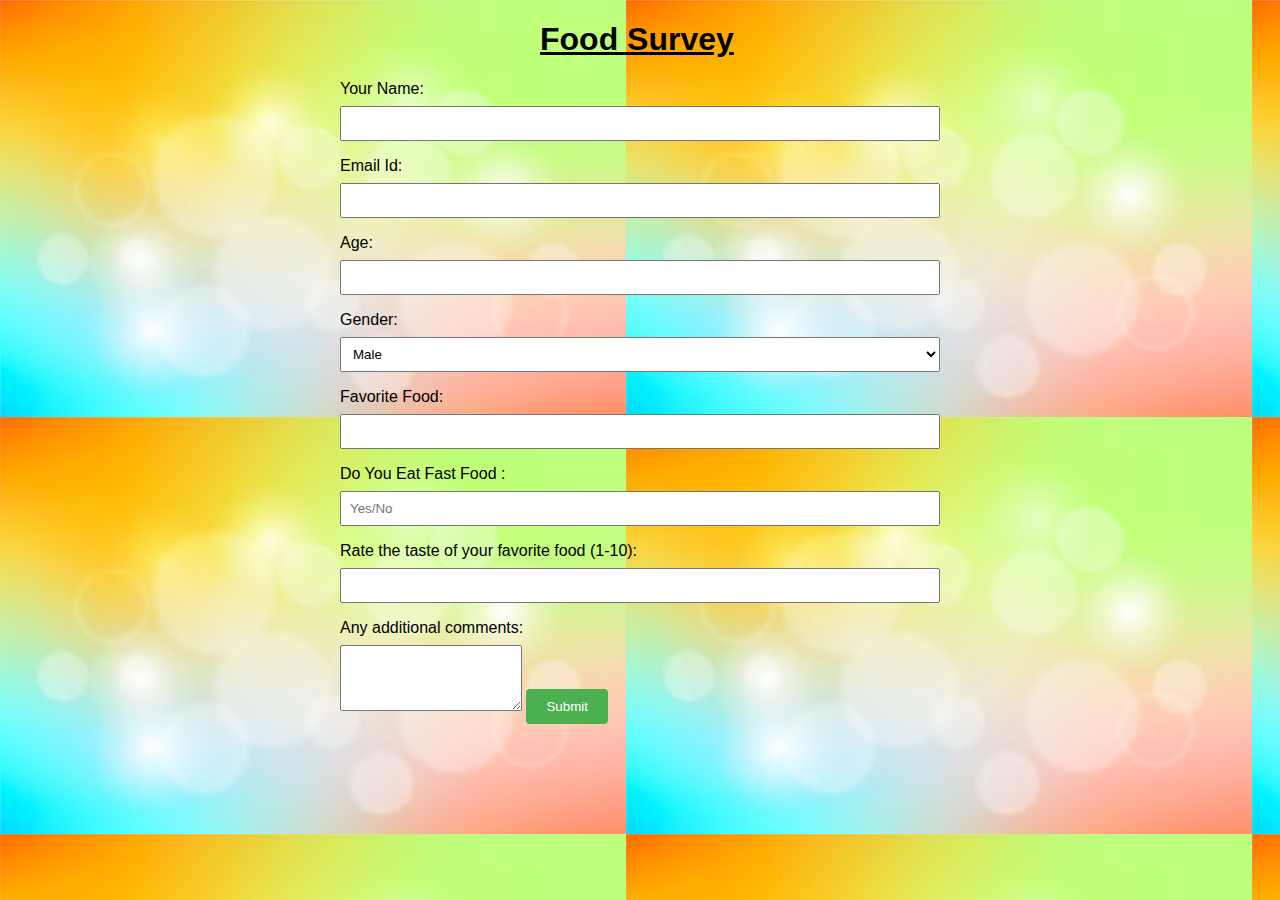
<file: FoodSurveyForm/index.html>
<!DOCTYPE html>
<html lang="en">
<head>
    <meta charset="UTF-8">
    <meta name="viewport" content="width=device-width, initial-scale=1.0">
    <title>FoodSurveyForm</title>
    <link rel="stylesheet" href="style.css">
</head>
<body>
    <form id="foodSurveyForm">
        <h1>Food Survey</h1>
    
        <label for="name">Your Name:</label>
        <input type="text" id="name" name="name" required>

        <label for="Ename">Email Id:</label>
        <input type="text" id="Ename" name="Ename" required>
    
        <label for="age">Age:</label>
        <input type="number" id="age" name="age" required>
    
        <label for="gender">Gender:</label>
        <select id="gender" name="gender" required>
            <option value="male">Male</option>
            <option value="female">Female</option>
            <option value="other">Other</option>
        </select>
    
        <label for="favoriteFood">Favorite Food:</label>
        <input type="text" id="favoriteFood" name="favoriteFood" required>

        <label for="ff">Do You Eat Fast Food : </label>
        <input type="test" id="ff" name="ff" placeholder="Yes/No">
    
        <label for="foodRating">Rate the taste of your favorite food (1-10):</label>
        <input type="number" id="foodRating" name="foodRating" min="1" max="10" required>
    
        <label for="comments">Any additional comments:</label>
        <textarea id="comments" name="comments" rows="4"></textarea>
    
        <button type="submit">Submit</button>
    </form>
    
</body>
</html>
</file>
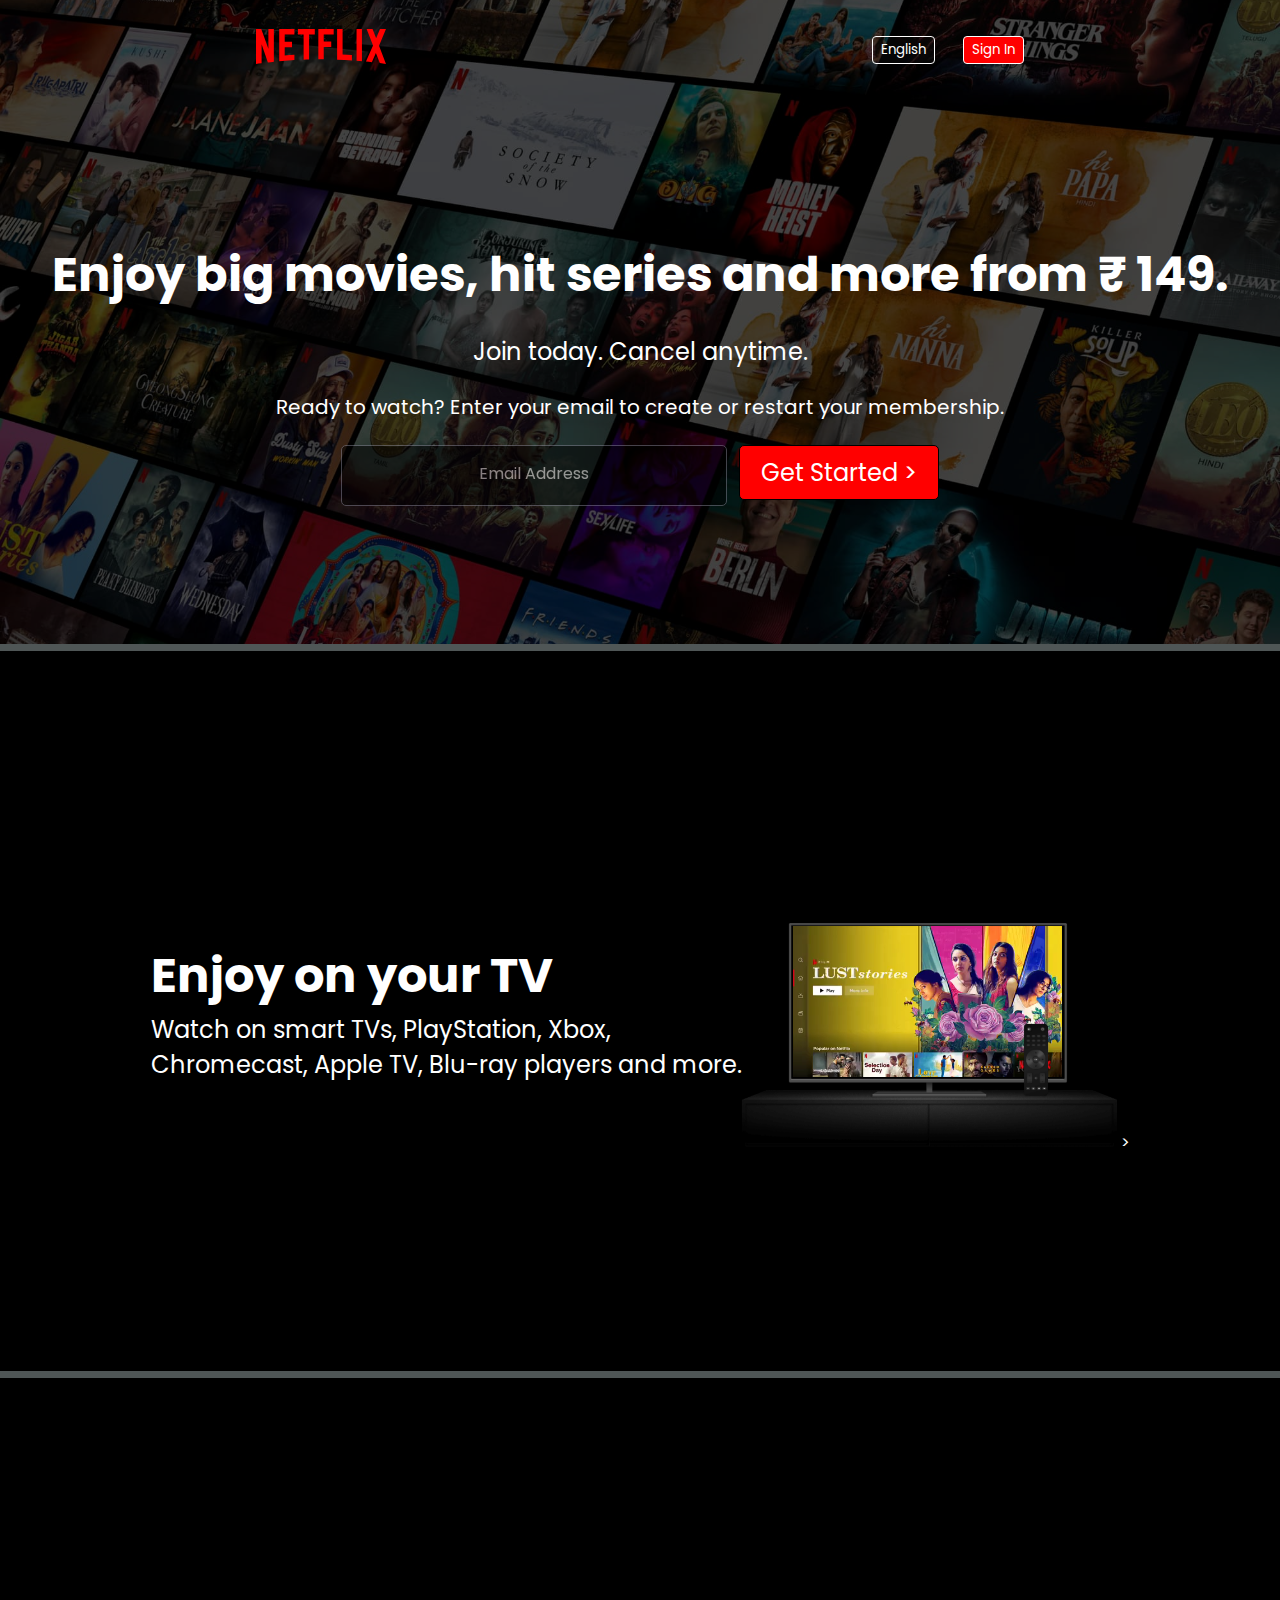
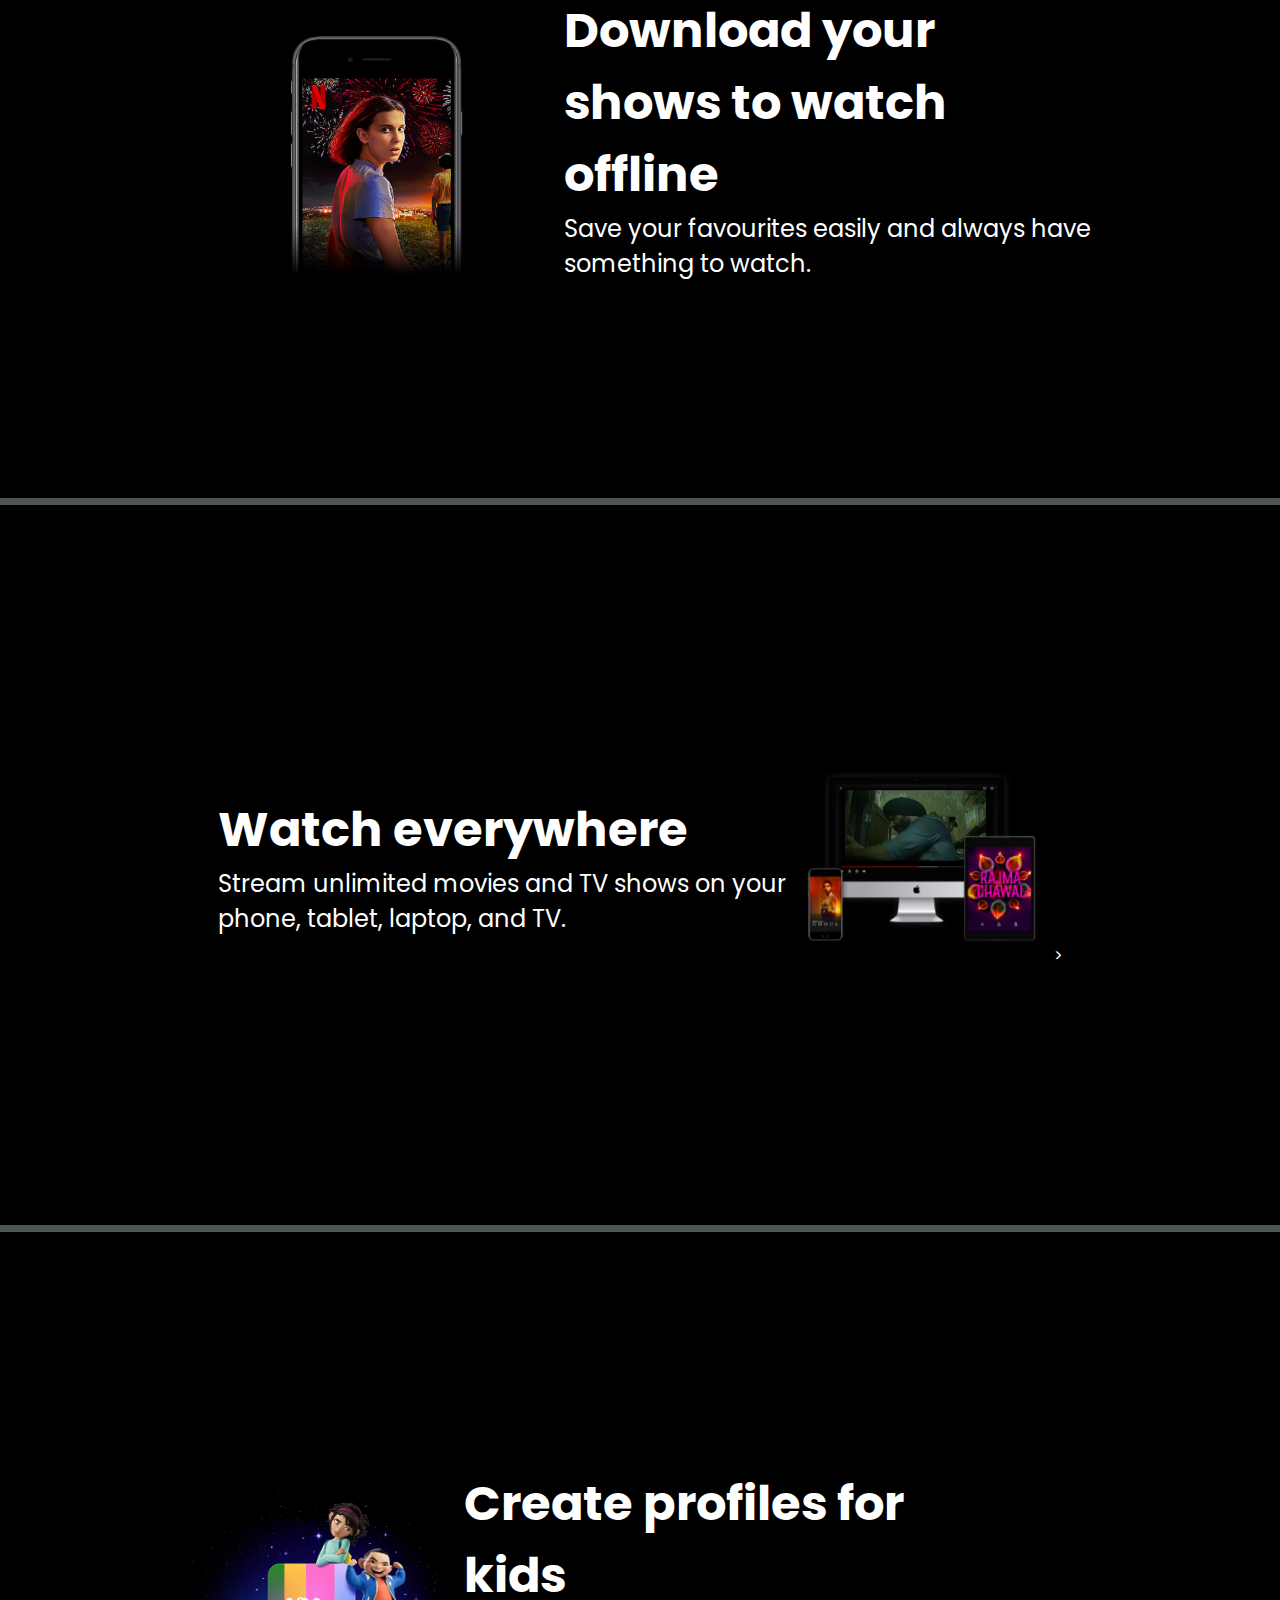
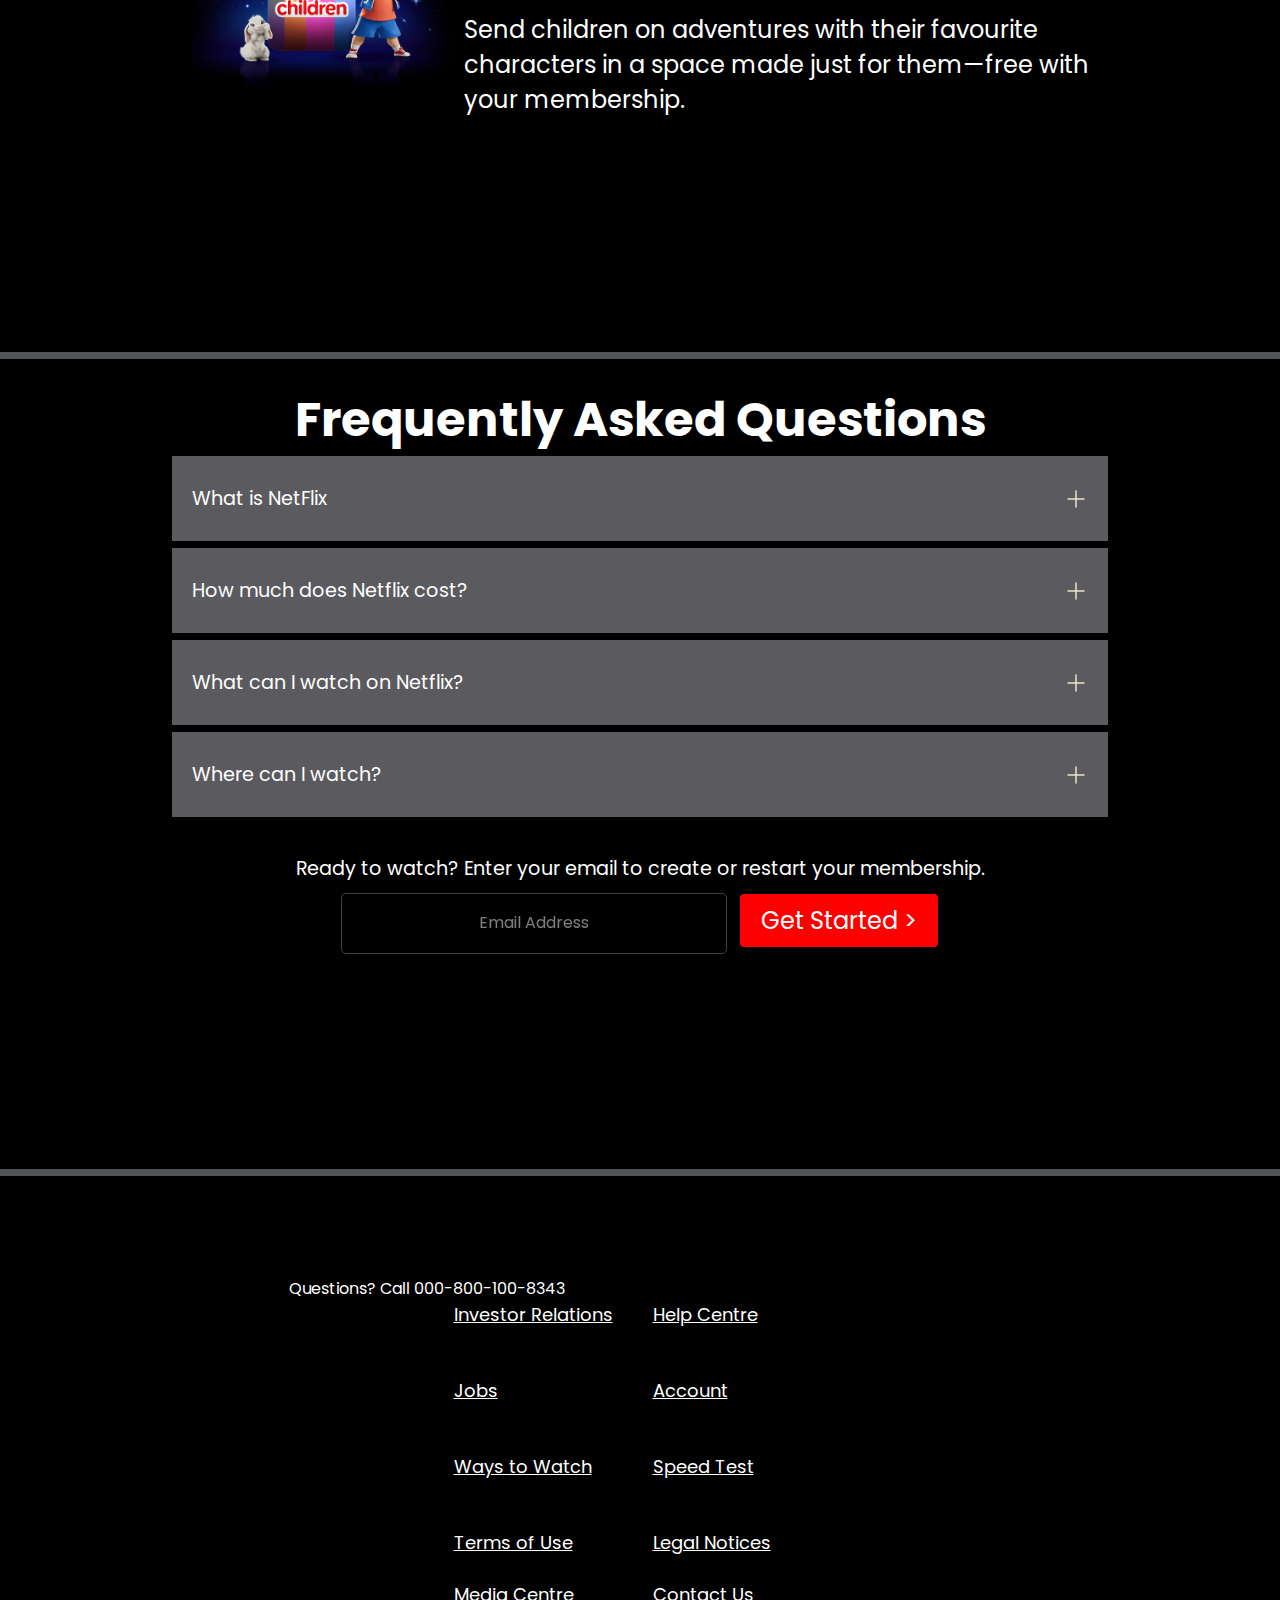
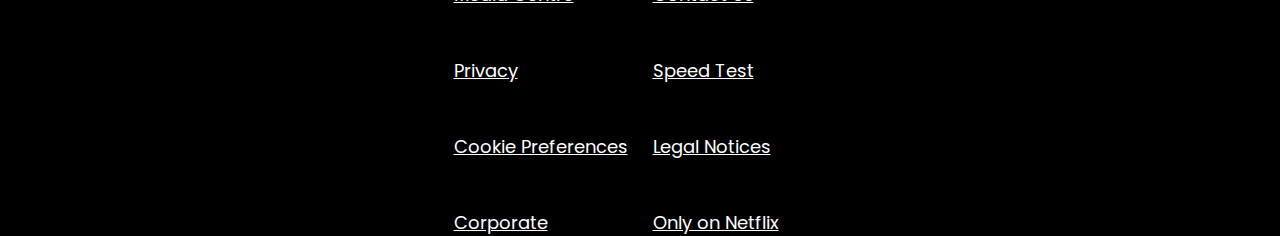
<file: Netflix Clone/index.html>
<!DOCTYPE html>
<html lang="en">

<head>
    <meta charset="UTF-8">
    <meta name="viewport" content="width=device-width, initial-scale=1.0">
    <title>Netflix India – Watch TV Shows Online, Watch Movies Online</title>
    <link rel="stylesheet" href="style.css">
</head>

<body>
    <div class="main1">
        <nav>
            <span><img width="53" src="logo.svg" alt=""></span>
            <div>
                <span class="b1">
                    <button class="btn">English</button>
                    <button class="btn btn-red-sm">Sign In</button>
                </span>

            </div>
        </nav>

        <div class="box1">

        </div>
        <div class="hero">
            <span>Enjoy big movies, hit series and more from ₹ 149.</span>
            <span>Join today. Cancel anytime.</span>
            <span>Ready to watch? Enter your email to create or restart your membership.</span>
            <div class="hero-buttons">
                <input class="hero1" type="text" placeholder="Email Address">
                <button class="btn-btn-red">Get Started &gt;</button>
            </div>
        </div>


         
        <div class="sep1">
        </div>


        <div class="main2">
            <span class="bigText">
                <span>
                    <h1>Enjoy on your TV</h1>
                </span>
                <span>Watch on smart TVs, PlayStation, Xbox,</span><br>
                <span>Chromecast, Apple TV, Blu-ray players and more.</span>

            </span>
            <div class="section2">
                <img width="533" src="p1.png" alt="">
                <video src="video.mp4" autoplay loop muted></video>></video>
            </div>

        </div>



        <div class="sep1">
        </div>
        <div class="main2">
            <div class="section2">
                <img  src="p2.jpg" alt="">

            </div>
            <span class="bigText">
                <span>
                    <h1>Download your <br>shows to watch <br> offline</h1>
                </span>
                <span>Save your favourites easily and always have</span><br>
                <span>something to watch.</span>


            </span>
        </div>



        <div class="sep1">
        </div>



        <div class="main2">
            <span class="bigText">
                <span>
                    <h1>Watch everywhere</h1>
                </span>
                <span>Stream unlimited movies and TV shows on your</span><br>
                <span>phone, tablet, laptop, and TV.</span>
        
            </span>
            <div class="section4">
                <img width="533" src="p3.png" alt="">
                <video src="video2.mp4" autoplay loop muted></video>></video>
            </div>
        
        </div>


        <div class="sep1">
        </div>



        <div class="main2">
            <div class="section2">
                <img class="p4" src="p4.png" alt="">

            </div>
            <span class="bigText">
                <span>
                    <h1>Create profiles for<br>kids</h1>
                </span>
                <span>Send children on adventures with their favourite</span><br>
                <span>characters in a space made just for them—free with</span><br>
                <span>your membership.</span>


            </span>
        </div>


        <div class="sep1">
        </div>



    <div class="main6">
        <div class="a6">
            <h1>Frequently Asked Questions</h1>
        </div>
        <div class="container">
                    <div class="box">
                        <span>What is NetFlix</span>
                        <svg width="24" height="24" viewBox="0 0 24 24" fill="white" xmlns="http://www.w3.org/2000/svg">
                            <path d="M12 4V20" stroke="#141B34" stroke-width="1.5" stroke-linecap="round" stroke-linejoin="round" />
                            <path d="M4 12H20" stroke="#141B34" stroke-width="1.5" stroke-linecap="round" stroke-linejoin="round" />
                        </svg>
                    
                    </div>
                    <div class="box">
                        <span>How much does Netflix cost?</span>
                        <svg width="24" height="24" viewBox="0 0 24 24" fill="white" xmlns="http://www.w3.org/2000/svg">
                            <path d="M12 4V20" stroke="#141B34" stroke-width="1.5" stroke-linecap="round" stroke-linejoin="round" />
                            <path d="M4 12H20" stroke="#141B34" stroke-width="1.5" stroke-linecap="round" stroke-linejoin="round" />
                        </svg>
                    
                    </div>
                    <div class="box">
                        <span>What can I watch on Netflix?</span>
                        <svg width="24" height="24" viewBox="0 0 24 24" fill="white" xmlns="http://www.w3.org/2000/svg">
                            <path d="M12 4V20" stroke="#141B34" stroke-width="1.5" stroke-linecap="round" stroke-linejoin="round" />
                            <path d="M4 12H20" stroke="#141B34" stroke-width="1.5" stroke-linecap="round" stroke-linejoin="round" />
                        </svg>
                    
                    </div>
                    <div class="box">
                        <span>Where can I watch?</span>
                        <svg width="24" height="24" viewBox="0 0 24 24" fill="white" xmlns="http://www.w3.org/2000/svg">
                            <path d="M12 4V20" stroke="#141B34" stroke-width="1.5" stroke-linecap="round" stroke-linejoin="round" />
                            <path d="M4 12H20" stroke="#141B34" stroke-width="1.5" stroke-linecap="round" stroke-linejoin="round" />
                        </svg>
                    
                    </div>

                    <div class="container2">
                        <div>Ready to watch? Enter your email to create or restart your membership.</div>
                        <div class="hero-buttons">
                            <input class="hero1" type="text" placeholder="Email Address">
                            <button class="btn-btn-red">Get Started &gt;</button>
                        </div>
                    </div>
        </div>
    </div>

    <div class="sep1">
    </div>

    <footer>
        <div class="q">Questions? Call 000-800-100-8343</div>
        
        <div class="footer">
        
            <div class="footer-item">
               
                <a href="faq">Investor Relations</a>
                <a href="faq">Jobs</a>
                <a href="faq">Ways to Watch</a>
                <a href="faq">Terms of Use</a>
            </div>
    
            <div class="footer-item">
                <a href="faq">Help Centre</a>
                <a href="faq">Account</a>
                <a href="faq">Speed Test</a>
                <a href="faq">Legal Notices</a>
            </div>
            <div class="footer-item">
                <a href="faq">Media Centre</a>
                <a href="faq">Privacy</a>
                <a href="faq">Cookie Preferences</a>
                <a href="faq">Corporate</a>
            </div>
    
            <div class="footer-item">
                <a href="faq">Contact Us</a>
                <a href="faq">Speed Test</a>
                <a href="faq">Legal Notices</a>
                <a href="faq">Only on Netflix</a>
            </div>
        </div>
    </footer>


</body>

</html>
</file>
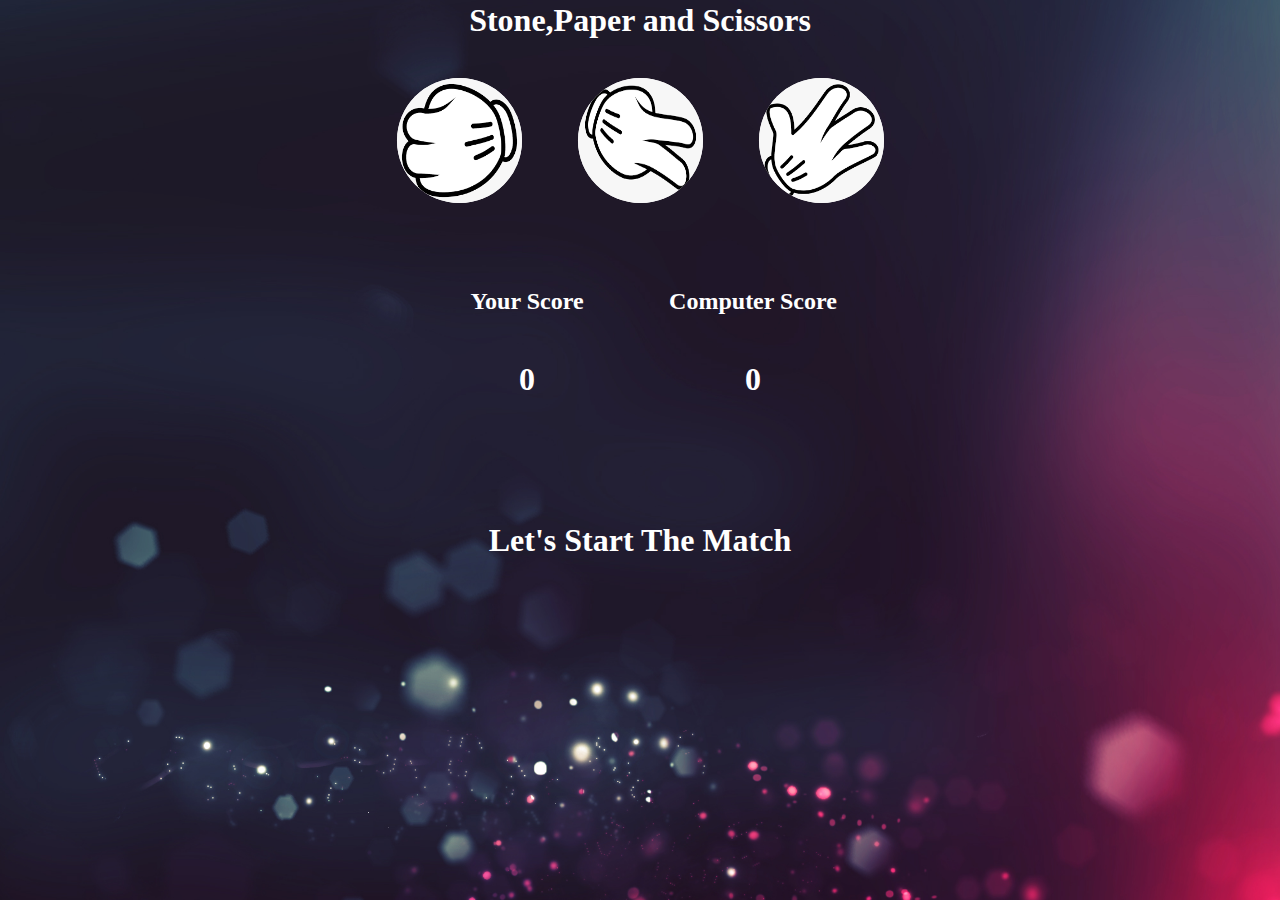
<file: Stone_Paper_Scissor/index.html>
<!DOCTYPE html>
<html lang="en">

<head>
    <meta charset="UTF-8">
    <meta name="viewport" content="width=device-width, initial-scale=1.0">
    <title>Game</title>
    <link rel="stylesheet" href="style.css">
</head>

<body>
    <div id="main">
        <div class="box1">
            <h1>Stone,Paper and Scissors</h1>
        </div>
        <div class="box2" id="b2">
            <div class="choice" id="stone"><img src="stone.png" alt=""></div>
            <div class="choice" id="scissor"><img src="scissor.png" alt="">
            </div>
            <div class="choice" id="paper"><img src="paper.png" alt=""></div>
        </div>
        <div class="box3">

            <div class="rect1">
                <div class="rect"><h2>Your Score</h2></div>
                <div class="rect"><h1 id="ys">0</h1></div>
            </div>
            <div class="rect2">
                <div class="rect"><h2>Computer Score</h2></div>
                <div class="rect"><h1 id="cs">0</h1></div>
            </div>


        </div>
        <div class="box4">
            <div class="b4" id="bb4"><h1 class="b44">Let's Start The Match</h1></div>
        </div>


    </div>


    <script src="script.js"></script>
</body>

</html>
</file>
<file: FoodSurveyForm/style.css>
body {
    background-image: url(backgroungimage.png);
    font-family: Arial, sans-serif;
    margin: 20px;
}

h1{
    margin-left: 200px;
    text-decoration-line: underline;
}

form {
    max-width: 600px;
    margin: 0 auto;
 
}

label {
    display: block;
    margin-bottom: 8px;
}

input,
select {
    width: 100%;
    padding: 8px;
    margin-bottom: 16px;
    box-sizing: border-box;
}

button {
    padding: 10px 20px;
    background-color: #4CAF50;
    color: white;
    border: none;
    border-radius: 4px;
    cursor: pointer;
}

button:hover {
    background-color: #45a049;
}
</file>
<file: Netflix Clone/style.css>
@import url('https://fonts.googleapis.com/css2?family=Martel+Sans:wght@600&family=Poppins:wght@300;400;700&display=swap');

* {
    padding: 0;
    margin: 0;
    font-family: 'Poppins', sans-serif;
}
body {
    background-color: black;
}

.main1 {
    background-image: url(background.png);
    background-position: center center;
    background-size: max(1200px, 100vw);
    background-repeat: no-repeat;
    height: 644px;
    
    position: relative;
}

div nav img {
    width: 130px;
    position: relative;
    z-index: 1;


}

div nav button {
    position: relative;
    z-index: 1;
    display: flex;
    flex-wrap: wrap;
}

.btn {
    padding: 3px 8px;

    font-weight: 400;
    color: white;
    background-color: rgba(248, 243, 243, 0.021);
    border-radius: 4px;
    border: 1px solid white;
    cursor: pointer;

}


.btn-red-sm {
    background-color: red;
    color: white;
}

nav {

    max-width: 60vw;
    justify-content: space-between;
    margin: auto;
    display: flex;
    align-items: center;
    height: 100px;
   
}

.main1 .box1 {
    height: 644px;
    width: 100%;
    opacity: 0.65;
    position: absolute;
    top: 0;
    background-color: black;
}

.b1 {
    display: flex;
    gap: 28px;
}

.hero {
    font-family: 'Martel Sans', sans-serif;
    height: calc(100% - 100px);
    display: flex;
    align-items: center;
    justify-content: center;
    flex-direction: column;
    color: white;
    position: relative;
    gap: 23px;
    padding: 0 30px;
}

.hero> :nth-child(1) {
    font-family: 'Poppins', sans-serif;
    font-weight: bolder;
    font-size: 48px;
    text-align: center;
}

.hero> :nth-child(2) {
    font-weight: 400;
    font-size: 24px;
    text-align: center;
}

.hero> :nth-child(3) {
    font-weight: 400;
    font-size: 20px;
    text-align: center;
}

.hero1 {
width: 30vw;
    height: 59px;
    font-style: oblique;
    font-weight: 400;
    border-width: 1px;
    background-color: rgb(0, 0, 0);
    opacity: calc(0.5);
    border: 1px solid rgb(132, 132, 148);
    border-radius: 5px;
    text-align: center;


}

.btn-btn-red {
    color: white;
    background-color: red;
    width: 200px;
    height: 55px;
    text-decoration: solid;
    font-size: 24px;
    border-radius: 5px;
    border: 1px solid rgb(0, 0, 0);


}

.hero-buttons {
    display: flex;
    gap: 12px;
        display: flex;
            flex-wrap: wrap;
}

::placeholder {
    color: rgb(255, 245, 245);
    opacity: 1;
    font-size: medium;
    font-style: normal;


}

.sep1 {
    width: 100vw;
    height: 7px;
    background-color: rgb(79, 86, 86);
    position: relative;
}

.main2 {
    background-color: black;
    width: 100vw;
    height: 80vh;


    display: flex;
    align-items: center;
    justify-content: center;
    color: white;
    flex-wrap: wrap;

}

.bigText {
    font-size: x-large;

}

.section2 {
    position: relative;
}

.section2 img {
    position: relative;
    z-index: 1;
    width: 375px;
}

.section2 video {
        position: absolute;
            top: 59px;
            width: 269px;
            right: 68px;


}

.section4 {
    position: relative;
}

.section4 img {
position: relative;
    z-index: 1;
    width: 264px;
}

.section4 video {
        position: absolute;
            top: 23px;
            width: 141px;
            right: 77px;

}

.main6{
    background-color: black;
    color: white;
    height: 90vh;
}
.a6{
    text-align: center;
    padding-top: 25px;
    font-size: x-large;
}
.box{
    background-color: rgb(91, 91, 95);
    width: 70vw;
    height: 5vh;   
}
.box:hover {
    background-color: #414141;
    color: white;
}
.box svg{
    filter: invert(1);
}
.box{
    display: flex;
    justify-content: space-between;
    align-items: center;
    padding: 20px;
    font-size: larger;
    color: white;
    
}
.container{
    display: flex;
    flex-direction: column;
    gap: 7px;
    align-items: center;
}

.container2{
    display: flex;
    flex-direction: column;
    gap: 10px;
    margin-top: 30px;
    font-size: larger;
    justify-content: center;
    align-items: center;
}


footer {
    color: white;
    width: 100vw;
   
    background-color: black;
    display: flex;
    flex-direction: column;
    align-items: center;
   
}



.footer{
    display: flex;
    gap: 83px;
    font-size: large;
    
   
}

.footer-item{
    display: flex;
        gap: 49px;
        flex-direction: column;
}
a{
    color: rgb(255, 255, 255);
}
.q{
    background-color: rgb(0, 0, 0);
    
    width: 60vw;
    text-align: left;
    padding-top: 100px;
    margin-left: 65px;
}

.section2 .p4{
position: relative;
z-index: 1;
width: 272px;
}


@media screen and (max-width:600px) {
    body{
        background-color: blue;
    }
    nav{
        display: flex;
        flex-wrap: wrap;
    }
    .b1{
        
            display: flex;
            flex-wrap: wrap;
    
    }
}

@media screen and (max-width: 1300px) {

    .footer {
        display: grid;
        grid-template-columns: 1fr 1fr;
        gap: 25px;
    }
}

@media screen and (max-width: 600px) {

    .bigText {
            font-size: large;
        }
}
</file>
<file: Stone_Paper_Scissor/style.css>
* {
    margin: 0;
    padding: 0;
}

#main {
    width: 100%;
    height: 100%;
}
body{
    background-image: url(backgroundImage.jpg);
        background-size: cover;
}

.box1 {
    width: 100vw;
    height: 40px;
    /* background-color: aqua; */
    display: flex;
    justify-content: center;
    align-items: center;
    color: white;
}

.box2 {
    width: 100vw;
    height: 200px;
    /* background-color: rgb(109, 177, 101); */
    display: flex;
    align-items: center;
    justify-content: center;
}

.choice {
    width: 125px;
    height: 125px;
    background-color: rgb(255, 255, 255);
    border-radius: 50%;
    margin: 28px;
    padding: px;

}

.choice img {
    width: 125px;
    height: 125px;
    border-radius: 50%;
}

.box3 {
    width: 100vw;
    height: 200px;
    /* background-color: blueviolet; */
    display: flex;
    align-items: center;
    justify-content: center;
    color: white;
}

.rect {
    width: 170px;
    height: 50px;
    /* background-color: brown; */

    margin: 28px;
    display: flex;
    justify-content: center;
    align-items: center;
}

.box4 {
    width: 100vw;
    height: 200px;
    /* background-color: rgb(43, 226, 220); */
    display: flex;
    justify-content: center;
    align-items: center;
    color: white;
}

.b4 {
    width: 400px;
    height: 60px;
    /* background-color: brown; */
    display: flex;
    justify-content: center;
    align-items: center;
    border-radius: 10px;
}
</file>
